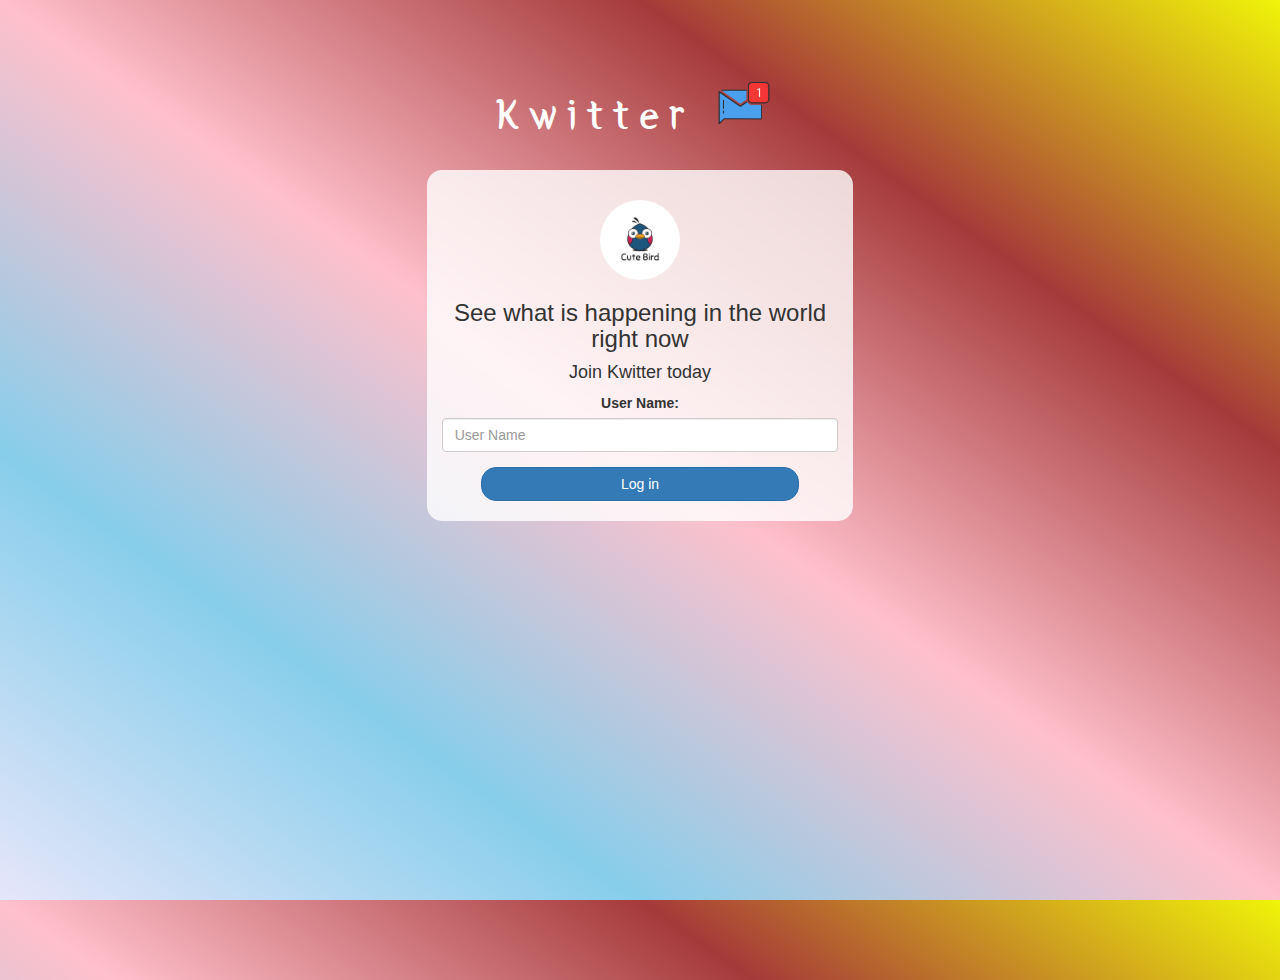
<file: index.html>
<!DOCTYPE html>
<html>
<head>
	<title>Kwitter</title>
<link href="https://fonts.googleapis.com/css?family=Yeon+Sung&display=swap" rel="stylesheet"><meta name="viewport" content="width=device-width, initial-scale=1">

<link rel="stylesheet" href="https://maxcdn.bootstrapcdn.com/bootstrap/3.4.0/css/bootstrap.min.css">
<script src="https://ajax.googleapis.com/ajax/libs/jquery/3.4.1/jquery.min.js"></script>
<script src="https://maxcdn.bootstrapcdn.com/bootstrap/3.4.0/js/bootstrap.min.js"></script>

<link rel="stylesheet" type="text/css" href="style.css">
<script src="kwitter.js"></script>
</head>
<body>
<center>
	<h1 class="header">	
		Kwitter	<sup>
	<img src="m2.png">
	</sup>
</h1>
	<div class="col-lg-4 col-md-6 col-sm-6 col-xs-11 login_div">
	<img src="logo.png" class="logo">
		<h3 >See what is happening in the world right now</h3>
		<h4 >Join Kwitter today</h4>
		<div class="form-group">
		  <label >User Name:</label>
		  <input type="text" id= "user_name" class ="form-control" placeholder="User Name">

		</div>
		<button id="login_button" class="btn btn-primary" onclick="addUser()">Log in</button>
		<br><br>
	</div>
</center>
</body>
</html>
</file>
<file: style.css>
html, body
{
  height: 100%;
  margin: 0;
}

body
{
	background-image: linear-gradient(to right top, lavender,skyblue, pink, rgb(165, 58, 58), #f0f409);
}

.header
{
	color: white;font-family: 'Yeon Sung';font-size: 45px;letter-spacing: 10px;margin-top: 80px;
}
.header img
{
	width: 80px;margin-left: -15px;
}

.login_div
{
	background: rgba(255,255,255,0.8);float: none;border-radius: 15px;
}

.logo
{
	width: 80px;margin-top: 30px;border-radius: 40px;
}

#login_button
{
	width: 80%;border-radius: 15px;
}

.room_name
{
	cursor: pointer;
	font-size: 20px;
}


#logout
{
	font-size: 20px; float: right;
}


#output
{
	padding: 10px; width:80%;background: rgba(255,255,255,0.8);border-radius: 15px;
}

.input_div_room_page
{
	width: 80%;
}

.input_div label
{
	color: white;font-size: 20px;
}


.input_div_message_page
{
	position: fixed;bottom: 0px;width: 100%;background: rgba(255,255,255,0.8);
}
.input_div_message_page label
{
	color: black;
}
.input_div_message_page #msg
{
	width: 80%;
}
.input_div_message_page button
{
	margin-top: 15px;
	width: 50%; 
}
.color_white
{
	color: white
}

.user_tick
{
	width:20px;
}
.message_h4
{
	padding-left:5px;color:grey;
}
</file>
